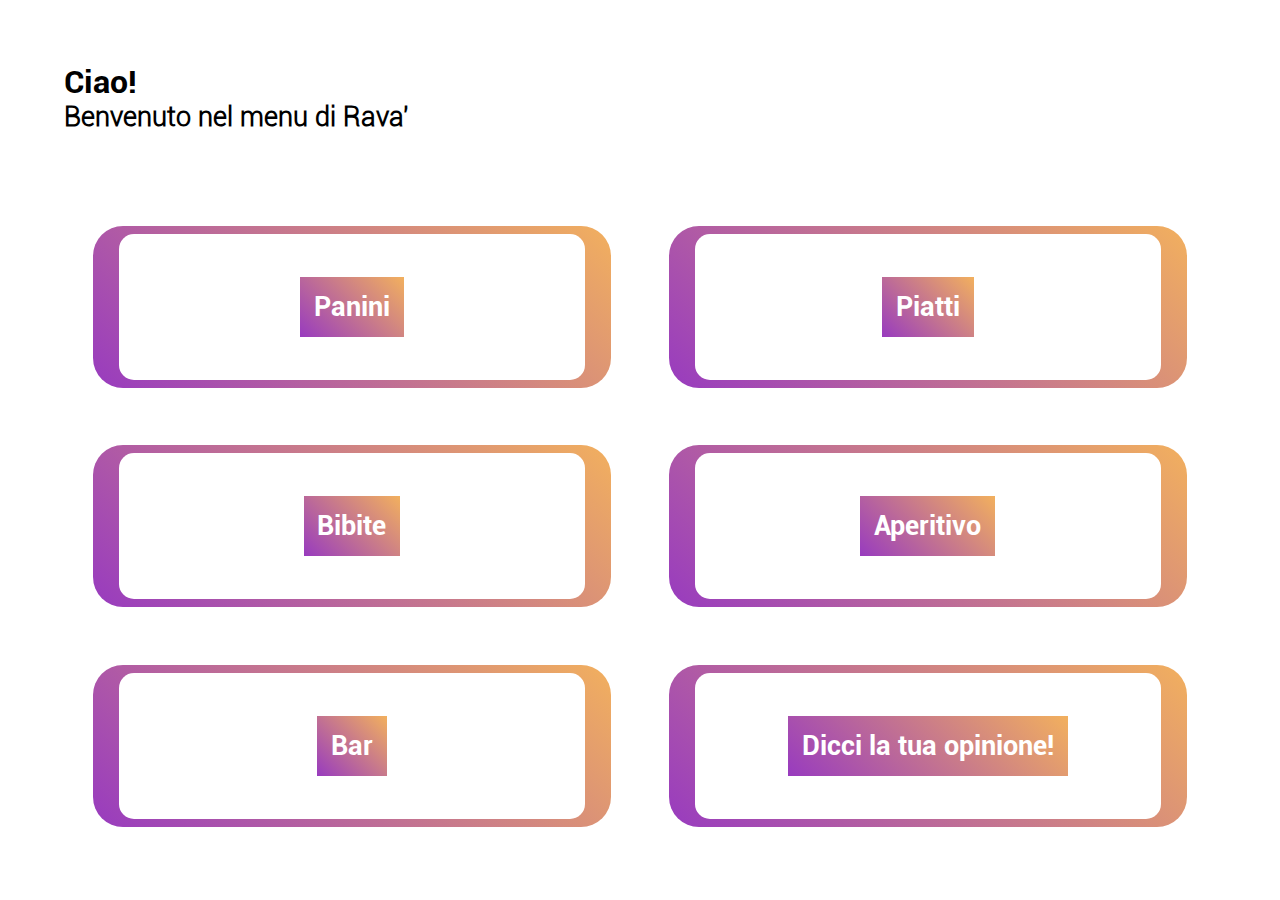
<file: index2.html>
<!DOCTYPE html>
<html>
<head>
	<meta charset="utf-8">
	<title>Rava</title>
	<link rel="stylesheet" type="text/css" href="static/index.css">
</head>
<body>
   <div class="header">
   	<h1>Ciao!</h1>
   	<h3>Benvenuto nel menu di Rava'</h3>
   </div>

   <div class="container">
   	<div class="box" onclick="panini()"><div class="borderbox"><h1 class="textWrap">Panini</h1></div></div>
   	<div class="box"><div class="borderbox"><h1 class="textWrap">Piatti</h1></div></div>
   	<div class="box"><div class="borderbox"><h1 class="textWrap">Bibite</h1></div></div>
   	<div class="box"><div class="borderbox"><h1 class="textWrap">Aperitivo</h1></div></div>
   	<div class="box"><div class="borderbox"><h1 class="textWrap">Bar</h1></div></div>
   	<div class="box"><div class="borderbox"><h1 class="textWrap">Dicci la tua opinione!</h1></div></div>
   </div>

   <script src="static/index.js" type="text/javascript"></script>
</body>
</html>
</file>
<file: static/index.css>
@font-face {
  font-family: myFontBold;
  src: url(font/Roboto-Bold.ttf);
}

@font-face {
  font-family: myFontMedium;
  src: url(font/Roboto-Medium.ttf);
}

@font-face {
  font-family: myFontLight;
  src: url(font/Roboto-Light.ttf);
}

*{
	padding: 0;
	margin: 0;
}

body {
	display: flex;
	flex-direction: column;
	align-items: center;
    background: white;
}

.header{
	margin-top: 5%;
	margin-bottom: 5%;
	height: auto;
	width: 90%;
}

.header h1{
	font-family: myFontBold;
	font-size: 3.5vh;
}

.header h3{
	font-family: myFontLight;
	font-size: 3vh;
}

.container{
	width: 90%;
	height: auto;
	display: flex;
	flex-wrap: wrap;
}

.box{
	margin:  2.5%;
	height: 18vh;
	width: 45%;
	border-radius: 30px;
	background: green;
	display: flex;
	flex-direction: column;
	justify-content: center;
	align-items: center;
	position: relative;
	background: linear-gradient(45deg, #983BBF, #F2B05E);
}

.box .borderbox {
	height: 90%;
	width: 90%;
	border-radius: 15px;
	background: white;
	display: flex;
	justify-content: space-evenly;
	align-items: center;
}

.box .borderbox img{
	height: 40%;
}


.box .borderbox .textWrap{
	font-size: 3vh;
	font-family: myFontBold;
	max-width: 80%;
	background: linear-gradient(45deg, #983BBF, #F2B05E);
	padding: 3%;
	color: white;
}
</file>
